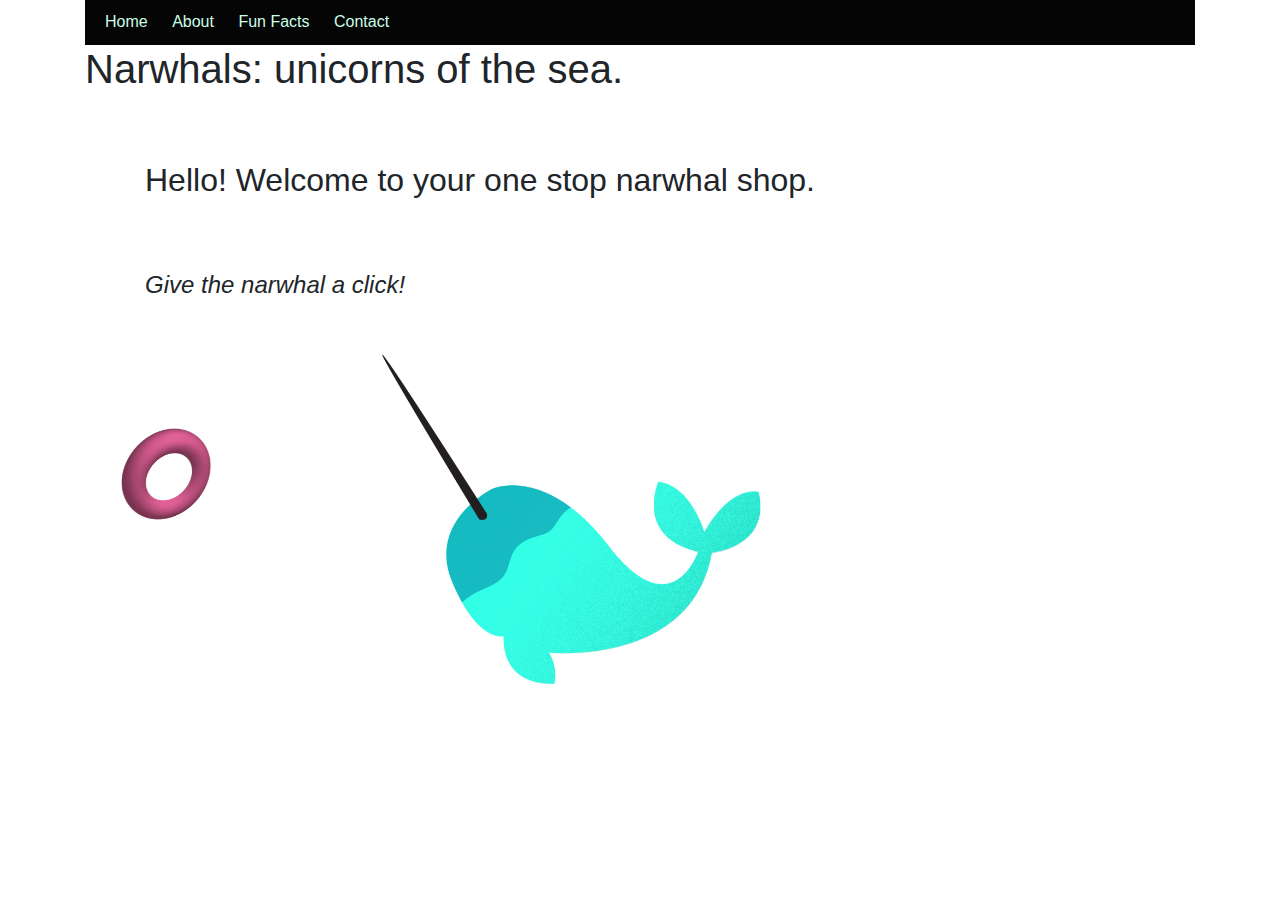
<file: index.html>
<!DOCTYPE html>
<html>

<head>
  <title>Narwhal Appreciation</title>
    <link rel="stylesheet" type="text/css" href="css/stylesindex.css">
    <link rel="stylesheet" type="text/css" href="css/bootstrap.min.css">

    <script
      src="http://code.jquery.com/jquery-3.3.1.js"
      integrity="sha256-2Kok7MbOyxpgUVvAk/HJ2jigOSYS2auK4Pfzbm7uH60="
      crossorigin="anonymous"></script>

      <script src="js/bootstrap.js"> </script>
      <script src="js/changeImgAnimation.js"> </script>

</head>

<body>
<div class="container">
  <div class="topnav">
    <a href="index.html">Home</a>
    <a href="about.html">About</a>
    <a href="funfacts.html">Fun Facts</a>
    <a href="contact.html">Contact</a>
  </div>
</div>

<div class="container">

<div>
  <h1>Narwhals: unicorns of the sea.</h1>
  <h2>Hello! Welcome to your one stop narwhal shop.</h2>
</div>


<div>
   <p1><em>Give the narwhal a click!</em></p1>

<div>
  <p2>
    <img onclick="anim();" id="animation" width="700px" height="400px" src="images/Narwhalring.jpg"  data-toggle="tooltip" title="Please remember to not feed the narwhals!">
  </p2>
</div>

</div>


</body>
</html>
</file>
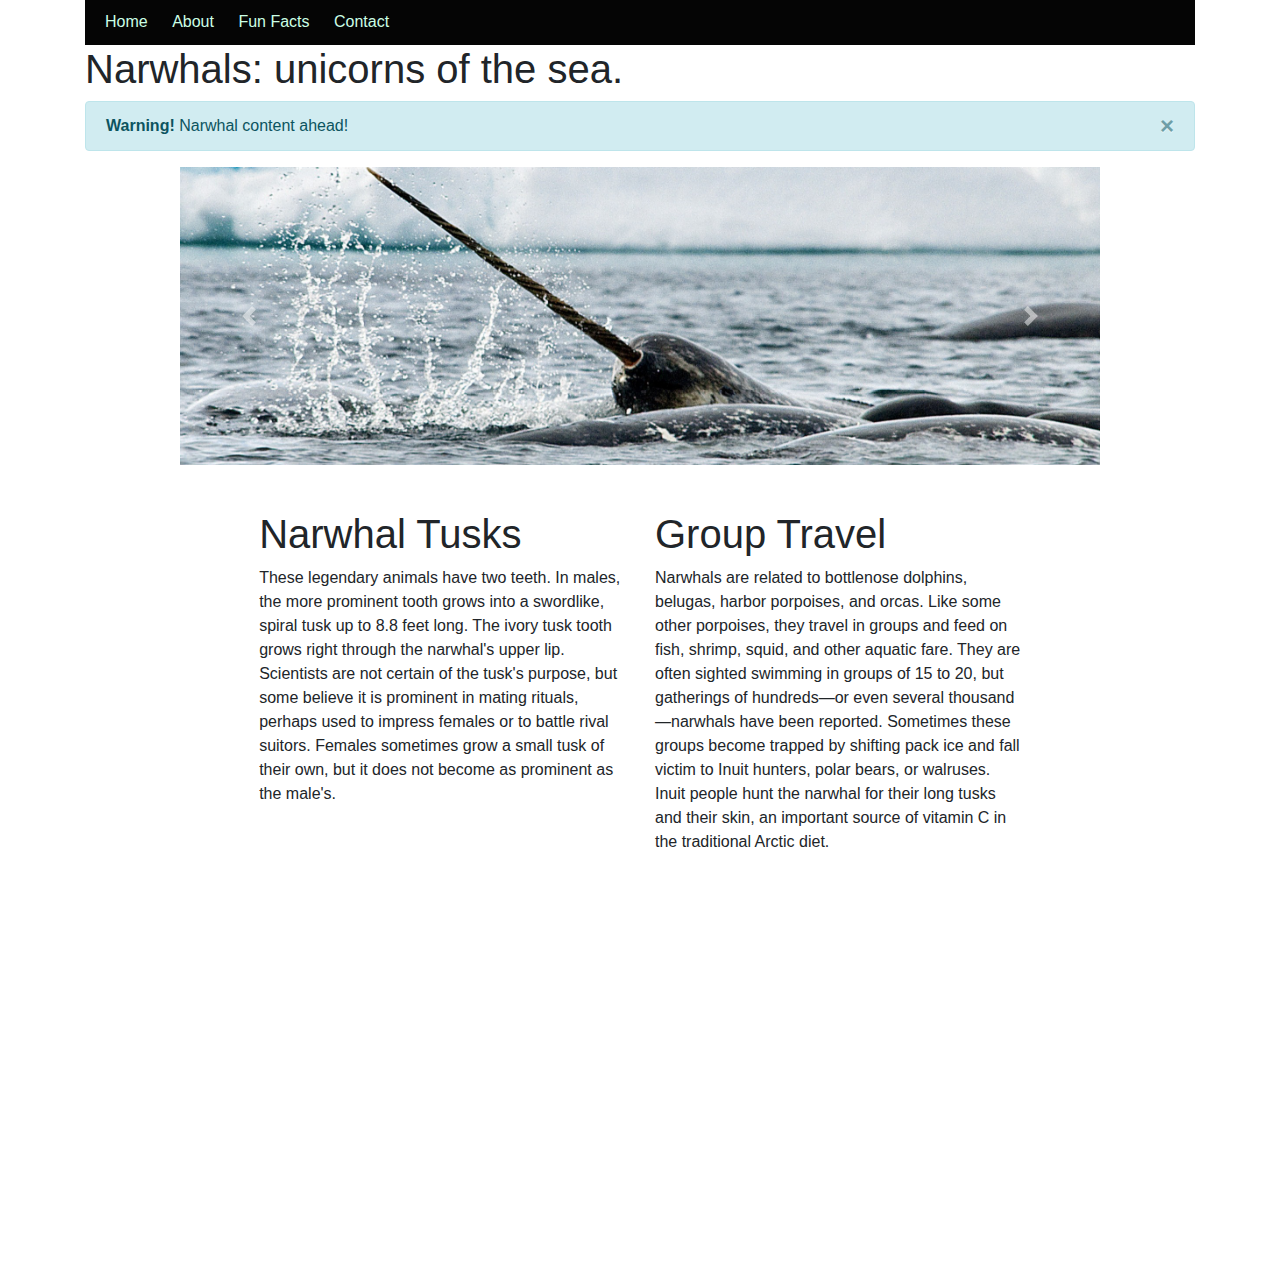
<file: about.html>
<!DOCTYPE html>
<html>
<head>
  <title>Narwhal Appreciation</title>
    <link rel="stylesheet" type="text/css" href="css/stylesabout.css">
    <script
    src="http://code.jquery.com/jquery-3.3.1.js"
    integrity="sha256-2Kok7MbOyxpgUVvAk/HJ2jigOSYS2auK4Pfzbm7uH60="
    crossorigin="anonymous"></script>

    <link rel="stylesheet" type="text/css" href="css/bootstrap.min.css">
    <script src="js/bootstrap.js"> </script>
</head>

<body>
<div class="container">
  <div class="topnav">
    <a href="index.html">Home</a>
    <a href="about.html">About</a>
    <a href="funfacts.html">Fun Facts</a>
    <a href="contact.html">Contact</a>
  </div>
</div>

<div class="container">

<div>
  <h1>Narwhals: unicorns of the sea.</h1>
  <div class="alert alert-info alert-dismissible">
  <a class="close" data-dismiss="alert" aria-label="close">&times;</a>
  <strong>Warning!</strong> Narwhal content ahead!
</div>
</div>

<div>
  <div class="row">
  <div class="col-1"></div>
  <div class="col-10">

<div id="carouselExampleControls" class="carousel slide" data-ride="carousel">
  <div class="carousel-inner">
    <div class="carousel-item active">
      <img class="d-block w-100" src="images/(GW)-narwhal-tusk.jpg" alt="First slide">
    </div>
    <div class="carousel-item">
      <img class="d-block w-100" src="images/narwhal2.jpg" alt="Second slide">
    </div>
    <div class="carousel-item">
      <img class="d-block w-100" src="images/narwhal3.jpg" alt="Third slide">
    </div>
  </div>
  <a class="carousel-control-prev" href="#carouselExampleControls" role="button" data-slide="prev">
    <span class="carousel-control-prev-icon" aria-hidden="true"></span>
    <span class="sr-only">Previous</span>
  </a>
  <a class="carousel-control-next" href="#carouselExampleControls" role="button" data-slide="next">
    <span class="carousel-control-next-icon" aria-hidden="true"></span>
    <span class="sr-only">Next</span>
  </a>
</div>
<div class="col-1"></div>

<div class="row">

<div class="col-1"></div>

<div class="col-5"><h1>Narwhal Tusks</h1>
<p>These legendary animals have two teeth. In males, the more prominent tooth grows into a swordlike, spiral tusk up to 8.8 feet long. The ivory tusk tooth grows right through the narwhal's upper lip. Scientists are not certain of the tusk's purpose, but some believe it is prominent in mating rituals, perhaps used to impress females or to battle rival suitors. Females sometimes grow a small tusk of their own, but it does not become as prominent as the male's.</p></div>
<div class="col-5">

<h1>Group Travel</h1>
  <p>Narwhals are related to bottlenose dolphins, belugas, harbor porpoises, and orcas. Like some other porpoises, they travel in groups and feed on fish, shrimp, squid, and other aquatic fare. They are often sighted swimming in groups of 15 to 20, but gatherings of hundreds—or even several thousand—narwhals have been reported. Sometimes these groups become trapped by shifting pack ice and fall victim to Inuit hunters, polar bears, or walruses.

Inuit people hunt the narwhal for their long tusks and their skin, an important source of vitamin C in the traditional Arctic diet.</p>
<div class="col-1"></div>
</div></div>
<p><center><iframe width="560" height="315" src="https://www.youtube.com/embed/dP2lyc53qtI" frameborder="0" allow="accelerometer; autoplay; encrypted-media; gyroscope; picture-in-picture" allowfullscreen></iframe></center></p>
</div>
</div>


</div>
</div>
</div>
</body>
</html>
</file>
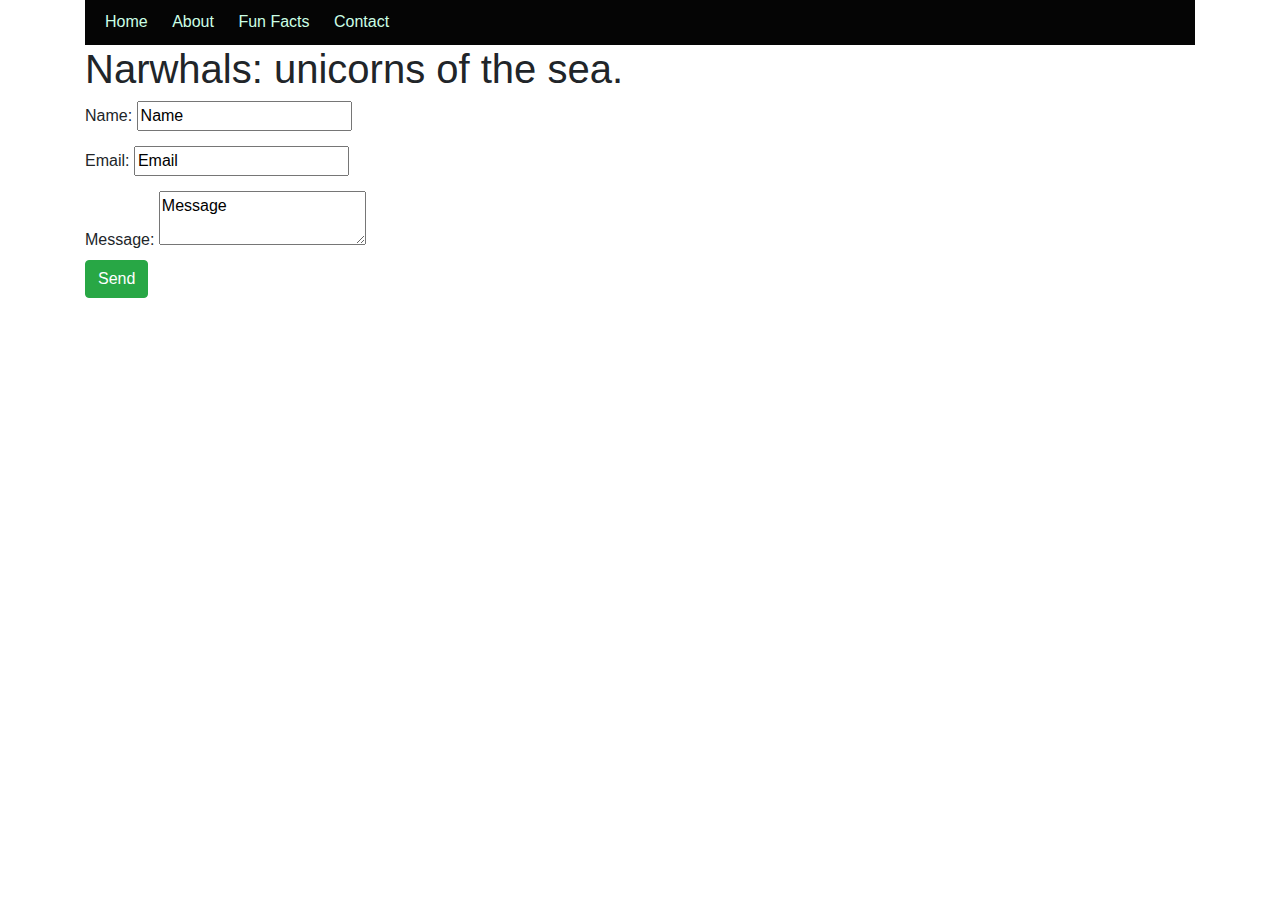
<file: contact.html>
<!DOCTYPE html>
<html>
<head>
  <title>Narwhal Appreciation</title>
    <link rel="stylesheet" type="text/css" href="css/stylesfacts.css">
    <link rel="stylesheet" type="text/css" href="css/bootstrap.min.css">
    <script src="js/bootstrap.js"> </script>
</head>

<body>
<div class = "container">
  <div class="topnav">
    <a href="index.html">Home</a>
    <a href="about.html">About</a>
    <a href="funfacts.html">Fun Facts</a>
    <a href="contact.html">Contact</a>
  </div>

<div>
  <h1>Narwhals: unicorns of the sea.</h1>

</div>

<div class="form">
  <form action="/form-data" method="post">
    <div>
      <label for="name">Name:</label>
        <input type="text" id="name" name="user_name" value="Name">
    </div>
    <div>
      <label for="email">Email:</label>
        <input type="email" id="email" name="user_email" value="Email">
    </div>
    <div>
      <label for="message">Message:</label>
        <textarea id="msg" name="user_message">Message</textarea>
    </div>
    <div class="button">
      <button type="button" class="btn btn-success">Send</button>
    </div>
  </form>
</div>

</body>
</html>
</file>
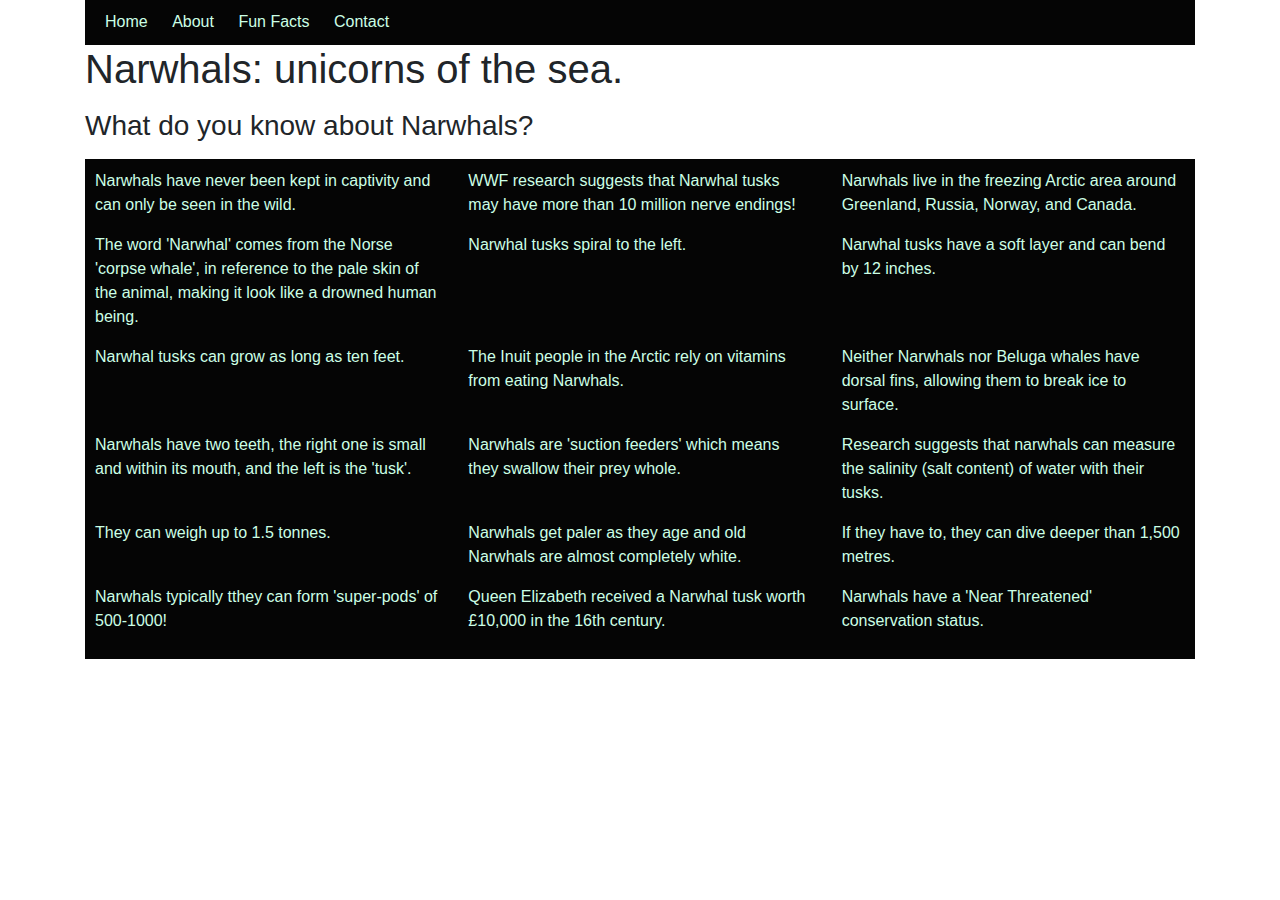
<file: funfacts.html>
<!DOCTYPE html>
<html>
<head>
  <title>Narwhal Appreciation</title>
    <link rel="stylesheet" type="text/css" href="css/stylesfacts.css">
    <link rel="stylesheet" type="text/css" href="css/bootstrap.min.css">
    <script src="js/bootstrap.js"> </script>
</head>

<body>
<div class = "container">
  <div class="topnav">
    <a href="index.html">Home</a>
    <a href="about.html">About</a>
    <a href="funfacts.html">Fun Facts</a>
    <a href="contact.html">Contact</a>
  </div>

<div>
  <h1>Narwhals: unicorns of the sea.</h1>
  
</div>

  <p>
    <h3> What do you know about Narwhals?</h3>
  </p>
<div class="contrast">
  <div class="row">
    <div class="col-md-4">
      <p>Narwhals have never been kept in captivity and can only
        be seen in the wild.</p>
    </div>
    <div class="col-md-4">
      <p>WWF research suggests that Narwhal tusks may have more
        than 10 million nerve endings!</p>
    </div>
    <div class="col-md-4">
      <p>Narwhals live in the freezing Arctic area around Greenland,
        Russia, Norway, and Canada.</p>
    </div>
    <div class="col-md-4">
      <p>The word 'Narwhal' comes from the Norse 'corpse whale',
        in reference to the pale skin of the animal, making it look
        like a drowned human being.</p>
    </div>
    <div class="col-md-4">
      <p>Narwhal tusks spiral to the left.</p>
    </div>
    <div class="col-md-4">
      <p>Narwhal tusks have a soft layer and can bend by 12 inches.</p>
    </div>
    <div class="col-md-4">
      <p>Narwhal tusks can grow as long as ten feet.</p>
    </div>
    <div class="col-md-4">
      <p>The Inuit people in the Arctic rely on vitamins from eating
      Narwhals.</p>
    </div>
    <div class="col-md-4">
      <p>Neither Narwhals nor Beluga whales have dorsal fins, allowing
        them to break ice to surface.</p>
    </div>
    <div class="col-md-4">
      <p>Narwhals have two teeth, the right one is small and within its
        mouth, and the left is the 'tusk'.</p>
    </div>
    <div class="col-md-4">
      <p>Narwhals are 'suction feeders' which means they swallow their
        prey whole.</p>
    </div>
    <div class="col-md-4">
      <p>Research suggests that narwhals can measure the salinity (salt
        content) of water with their tusks.</p>
    </div>
    <div class="col-md-4">
      <p>They can weigh up to 1.5 tonnes.</p>
    </div>
    <div class="col-md-4">
      <p>Narwhals get paler as they age and old Narwhals are almost
        completely white.</p>
    </div>
    <div class="col-md-4">
      <p>If they have to, they can dive deeper than 1,500 metres.</p>
    </div>
    <div class="col-md-4">
      <p>Narwhals typically tthey can form 'super-pods' of 500-1000!</p>
    </div>
    <div class="col-md-4">
      <p>Queen Elizabeth received a Narwhal tusk worth £10,000 in the 16th
      century.</p>
    </div>
    <div class="col-md-4">
      <p>Narwhals have a 'Near Threatened' conservation status.</p>
    </div>
  </div
</div>

</div>
</body>
</html>
</file>
<file: css/stylesindex.css>
body {
  background-color: rgb(204,255,229);
  font-family: "arial";
  color: rgb(5,5,5);
  text-align: center;
}

/* width */
::-webkit-scrollbar {
width: 10px;
}

/* Track */
::-webkit-scrollbar-track {
background: #ffa1cc;
}

/* Handle */
::-webkit-scrollbar-thumb {
background: #2affe5;
}

/* Handle on hover */
::-webkit-scrollbar-thumb:hover {
background: #0287a5;
}

.topnav {
  background-color: rgb(5,5,5);
  padding: 10px;
}

.topnav a {
  float: center;
  text-align: center;
  justify-content: center;
  padding-top: 10px;
  padding-bottom: 10px;
  padding-left: 10px;
  padding-right: 10px;
  text-decoration: none;
  color: rgb(204,255,229);
}

.topnav a:hover {
  color: rgb(255, 161, 204);
}

div {
  min-height: 5vh;
}

h1 {
  font-size:2.5em;
}

h2 {
  font-size: 20em;
  padding: 60px;
}

p1 {
    font-size: 1.5em;
    padding: 60px;
}

body {
    padding-bottom: 80px;
}
</file>
<file: css/stylesabout.css>
body {
  background-color: rgb(204,255,229);
  font-family: "arial";
  color: rgb(5,5,5);
  text-align: center;
}

/* width */
::-webkit-scrollbar {
width: 10px;
}

/* Track */
::-webkit-scrollbar-track {
background: #ffa1cc;
}

/* Handle */
::-webkit-scrollbar-thumb {
background: #2affe5;
}

/* Handle on hover */
::-webkit-scrollbar-thumb:hover {
background: #0287a5;
}

.topnav {
  background-color: rgb(5,5,5);
  padding: 10px;
}

.circularimage {
  border-radius: 70px;
  width: 300px;
}

.topnav a {
  float: center;
  text-align: center;
  justify-content: center;
  padding-top: 10px;
  padding-bottom: 10px;
  padding-left: 10px;
  padding-right: 10px;
  text-decoration: none;
  color: rgb(204,255,229);
}

.topnav a:hover {
  color: rgb(255, 161, 204);
}

div {
  min-height: 5vh;
}

h1 {
  font-size:2.5em;
}

h2 {
  font-size: 1.5em;
}

* {box-sizing:border-box}

/* Slideshow container */
.slideshow-container {
max-width: 1000px;
position: relative;
margin: auto;
}

/* Hide the images by default */
.mySlides {
display: none;
}

/* Next & previous buttons */
.prev, .next {
cursor: pointer;
position: absolute;
top: 50%;
width: auto;
margin-top: -22px;
padding: 16px;
color: white;
font-weight: bold;
font-size: 18px;
transition: 0.6s ease;
border-radius: 0 3px 3px 0;
user-select: none;
}

/* Position the "next button" to the right */
.next {
right: 0;
border-radius: 3px 0 0 3px;
}

/* On hover, add a black background color with a little bit see-through */
.prev:hover, .next:hover {
background-color: rgba(0,0,0,0.8);
}

/* Caption text */
.text {
color: #f2f2f2;
font-size: 15px;
padding: 8px 12px;
position: absolute;
bottom: 8px;
width: 100%;
text-align: center;
}

/* Number text (1/3 etc) */
.numbertext {
color: #f2f2f2;
font-size: 12px;
padding: 8px 12px;
position: absolute;
top: 0;
}

/* The dots/bullets/indicators */
.dot {
cursor: pointer;
height: 15px;
width: 15px;
margin: 0 2px;
background-color: #bbb;
border-radius: 50%;
display: inline-block;
transition: background-color 0.6s ease;
}

.active, .dot:hover {
background-color: #717171;
}

/* Fading animation */
.fade {
-webkit-animation-name: fade;
-webkit-animation-duration: 1.5s;
animation-name: fade;
animation-duration: 1.5s;
}

@-webkit-keyframes fade {
from {opacity: .4}
to {opacity: 1}
}

@keyframes fade {
from {opacity: .4}
to {opacity: 1}
}

/* On smaller screens, decrease text size */
@media only screen and (max-width: 300px) {
  .prev, .next,.text {font-size: 11px}
}
</file>
<file: css/stylesfacts.css>
body {
  background-color: rgb(204,255,229);
  font-family: "arial";
  color: rgb(5,5,5);
  text-align: center;
}

/* width */
::-webkit-scrollbar {
width: 10px;
}

/* Track */
::-webkit-scrollbar-track {
background: #ffa1cc;
}

/* Handle */
::-webkit-scrollbar-thumb {
background: #2affe5;
}

/* Handle on hover */
::-webkit-scrollbar-thumb:hover {
background: #0287a5;
}

.topnav {
  background-color: rgb(5,5,5);
  padding: 10px;
}

.topnav a {
  float: center;
  text-align: center;
  justify-content: center;
  padding-top: 10px;
  padding-bottom: 10px;
  padding-left: 10px;
  padding-right: 10px;
  text-decoration: none;
  color: rgb(204,255,229);
}

.topnav a:hover {
  color: rgb(255, 161, 204);
}

div {
  min-height: 5vh;
}

h1 {
  font-size:2.5em;
}

h2 {
  font-size: 1.5em;
}

h3 {
  font-size: 1.5em;
}

div.contrast {
  min-height: 5vh;
  background-color: rgb(5,5,5);
  color: rgb(204,255,229);
  padding: 10px;
}

div.col-md-4:hover {
  font-size: 2em;
  transition: 0.9s ease;
  color: rgb(255, 161, 204)
}
</file>
